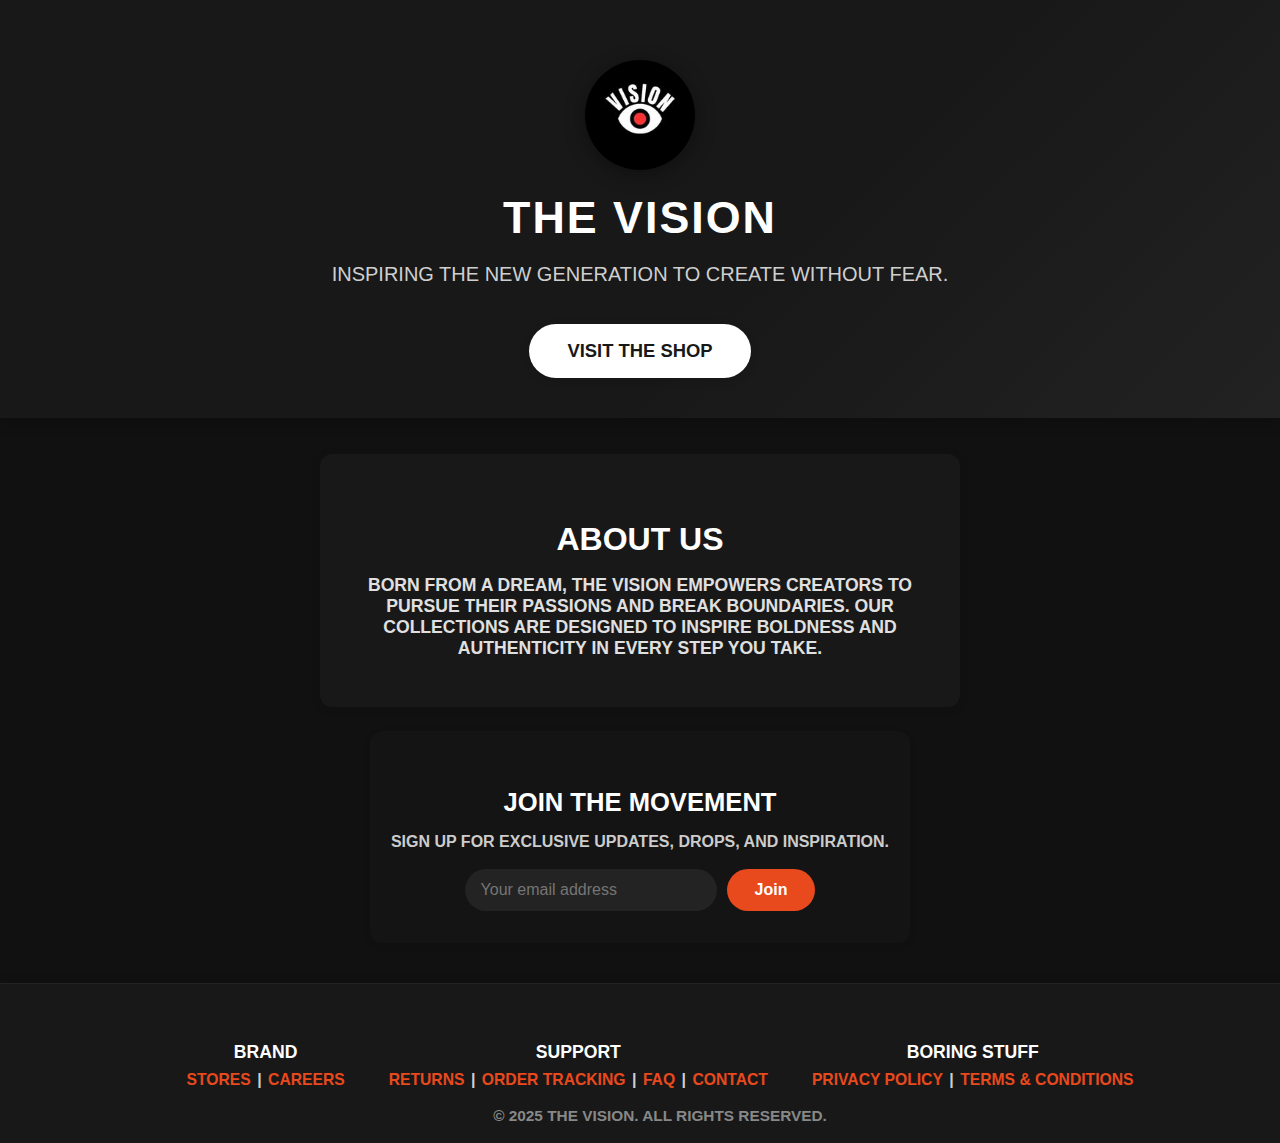
<file: index.html>
<!DOCTYPE html>
<html lang="en">
<head>
    <meta charset="UTF-8">
    <meta name="viewport" content="width=device-width, initial-scale=1.0">
    <title>THE VISION</title>

    <link rel="stylesheet" href="css/styles.css">
</head>
<body>
    <header class="hero">
        <img src="img/logo.jpg" alt="THE VISION Logo" class="hero-logo">
        <h1 class="hero-title">THE VISION</h1>
        <p class="hero-tag">Inspiring the new generation to create without fear.</p>
        <a href="shopping.html" class="cta-btn">Visit the Shop</a>
    </header>
    <main>
        <section class="about-section">
            <h2>About Us</h2>
            <p>Born from a dream, THE VISION empowers creators to pursue their passions and break boundaries. Our collections are designed to inspire boldness and authenticity in every step you take.</p>
        </section>
        <section class="newsletter-section">
            <h2>Join the Movement</h2>
            <p>Sign up for exclusive updates, drops, and inspiration.</p>
            <form class="newsletter-form">
                <input type="email" placeholder="Your email address" required>
                <button type="submit">Join</button>
            </form>
        </section>
    </main>
    <footer class="footer">
        <div class="footer-links">
            <div>
                <h3>Brand</h3>
                <a href="#">Stores</a> |
                <a href="#">Careers</a>
            </div>
            <div>
                <h3>Support</h3>
                <a href="#">Returns</a> |
                <a href="#">Order Tracking</a> |
                <a href="#">FAQ</a> |
                <a href="#">Contact</a>
            </div>
            <div>
                <h3>Boring Stuff</h3>
                <a href="#">Privacy Policy</a> |
                <a href="#">Terms & Conditions</a>
            </div>
        </div>
        <div class="footer-copy">&copy; 2025 THE VISION. All rights reserved.</div>
    </footer>
    <script src="js/api.js"></script>
    <script src="js/main.js"></script>
</body>
</html>
</file>
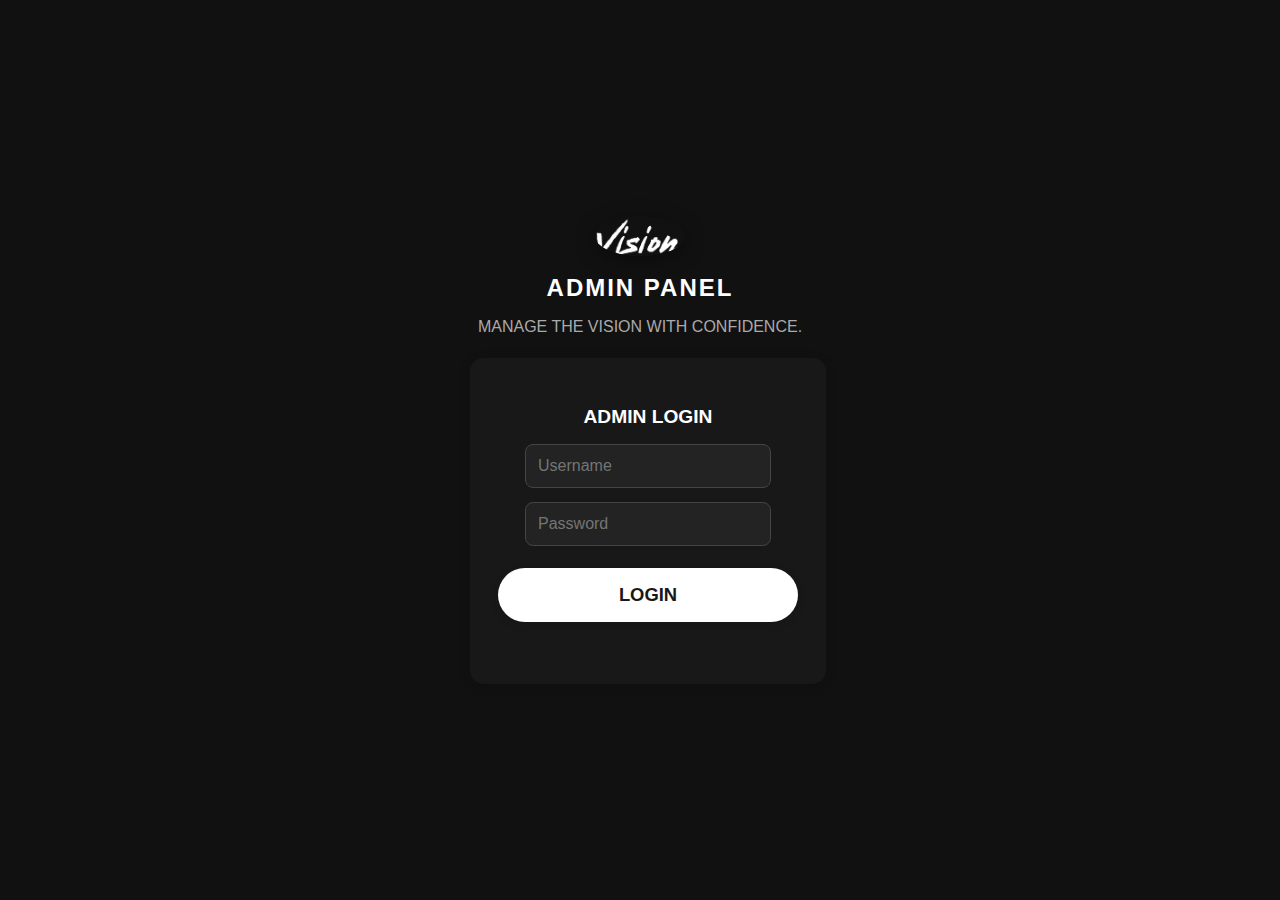
<file: admin.html>
<!DOCTYPE html>
<html lang="en">
<head>
    <meta charset="UTF-8">
    <meta name="viewport" content="width=device-width, initial-scale=1.0">
    <title>Admin - THE VISION</title>
    <link rel="stylesheet" href="css/styles.css">
    <style>
        body { background: #181818; color: #fff; }
        #admin-content { position: relative; min-height: 100vh; padding-bottom: 180px; }
        .admin-tabs { display: flex; gap: 18px; justify-content: center; margin: 32px 0 24px 0; }
        .admin-tab-btn {
            font-family: 'HORIZON', Arial, sans-serif;
            font-size: 1.08em;
            font-weight: 700;
            background: #232323;
            color: #fff;
            border: 2px solid #444;
            border-radius: 999px;
            padding: 12px 32px;
            cursor: pointer;
            transition: background 0.18s, color 0.18s, border-color 0.18s;
        }
        .admin-tab-btn.active {
            background: #e8491d;
            color: #fff;
            border-color: #e8491d;
        }
        .admin-section { display: none; }
        .admin-section.active { display: block; }
        .admin-card {
            background: #232323;
            border-radius: 14px;
            box-shadow: 0 2px 12px #0002;
            padding: 18px 24px;
            margin-bottom: 18px;
            transition: box-shadow 0.18s, transform 0.18s;
        }
        .admin-card:hover { box-shadow: 0 8px 32px #0005; transform: scale(1.02);}
        .admin-product-img {
            width: 60px; height: 60px; object-fit: contain; border-radius: 8px; background: #fff; margin-right: 18px;
        }
        .admin-product-row { display: flex; align-items: center; gap: 18px; }
        .admin-actions { display: flex; gap: 10px; margin-top: 8px; }
        .admin-search-bar {
            width: 100%; max-width: 340px; margin: 0 auto 18px auto; padding: 10px; border-radius: 8px; border: 1px solid #444; background: #232323; color: #fff;
        }
        #product-form-modal, #confirm-modal {
            display: none; position: fixed; top:0; left:0; width:100vw; height:100vh;
            background:rgba(0,0,0,0.7); z-index:9999; align-items:center; justify-content:center;
            /* Make modal scrollable if content is too tall */
            overflow-y: auto;
        }
        #product-form-modal.active, #confirm-modal.active { display: flex; }
        #product-form-container, #confirm-modal-content {
            background: #222;
            padding: 32px 24px;
            border-radius: 14px;
            min-width:320px;
            max-width:98vw;
            box-shadow: 0 4px 24px #0005;
            /* Make modal content scrollable if needed */
            max-height: 90vh;
            overflow-y: auto;
            /* Center modal content vertically */
            margin: auto 0;
        }
        /* Prevent body scroll when modal is open */
        body.modal-open {
            overflow: hidden !important;
        }
        .loading-indicator { text-align:center; color:#e8491d; font-size:1.2em; margin:32px 0; }
        @media (max-width: 700px) {
            .admin-card { padding: 12px 8vw; }
            .admin-product-img { width: 40px; height: 40px; }
        }
        footer { position: fixed; bottom: 0; left: 0; right: 0; padding: 10px 0; background: #000; text-align: center; z-index: 100; height: 60px; }
        @media (max-width: 768px) { #admin-content { padding-bottom: 220px; } footer { height: 80px; } }
    </style>
</head>
<body>
    <div id="login-area" class="admin-login-area" style="min-height:100vh;display:flex;align-items:center;justify-content:center;background:#111;">
        <div style="width:100%;max-width:340px;margin:auto;">
            <img src="img/logo.png" alt="THE VISION Logo" class="hero-logo" style="width:90px;display:block;margin:0 auto 18px auto;">
            <h1 class="hero-title" style="text-align:center;margin-bottom:8px;font-size:1.5rem;">Admin Panel</h1>
            <p class="hero-tag" style="text-align:center;margin-bottom:22px;color:#aaa;font-size:1em;">Manage THE VISION with confidence.</p>
            <form class="admin-login-form" style="background:#181818;padding:32px 28px 28px 28px;border-radius:14px;box-shadow:0 2px 12px rgba(0,0,0,0.13);display:flex;flex-direction:column;align-items:center;">
                <h2 style="margin-bottom:16px;font-size:1.2rem;color:#fff;">Admin Login</h2>
                <input type="text" id="admin-username" placeholder="Username" style="margin-bottom:14px;width:220px;padding:12px;border-radius:8px;border:1px solid #444;background:#232323;color:#fff;font-size:1rem;outline:none;">
                <input type="password" id="admin-password" placeholder="Password" style="margin-bottom:14px;width:220px;padding:12px;border-radius:8px;border:1px solid #444;background:#232323;color:#fff;font-size:1rem;outline:none;">
                <button type="button" class="cta-btn" onclick="adminLogin()" style="width:100%;margin-top:8px;">Login</button>
                <div id="login-error" class="admin-login-error" style="color:#fe3130;margin-top:12px;min-height:22px;font-size:1rem;text-align:center;"></div>
            </form>
        </div>
    </div>
    <div id="admin-content" style="display:none;">
        <header class="admin-hero" style="background:#181818;padding:32px 0 0 0;display:flex;flex-direction:column;align-items:center;border-bottom:1px solid #222;position:relative;">
            <img src="img/logo.png" alt="THE VISION Logo" class="hero-logo">
            <h1 class="hero-title">Admin Panel</h1>
            <p class="hero-tag">Manage THE VISION with confidence.</p>
        </header>
        <div class="admin-tabs">
            <button class="admin-tab-btn active" onclick="showTab('orders')">Orders</button>
            <button class="admin-tab-btn" onclick="showTab('products')">Products</button>
            <button class="admin-tab-btn" onclick="showTab('inventory')">Inventory</button>
            <button class="admin-tab-btn" onclick="showTab('credentials')">Credentials</button>
        </div>
        <main>
            <section id="orders-section" class="admin-section active">
                <input type="text" id="order-search" class="admin-search-bar" placeholder="Search orders by name, email, phone..." oninput="filterOrders()">
                <div id="orders-list"></div>
                <!-- Add stock display below orders -->
                <div id="stocks-display" style="margin-top:32px;"></div>
            </section>
            <section id="products-section" class="admin-section">
                <input type="text" id="product-search" class="admin-search-bar" placeholder="Search products..." oninput="filterProducts()">
                <button class="cta-btn" onclick="showProductFormModal()">Add New Product</button>
                <div id="products-list" style="margin-top: 20px;"></div>
            </section>
            <section id="inventory-section" class="admin-section">
                <h3>Stock Management</h3>
                <div id="inventory-content" style="max-width:800px;margin:0 auto;">
                    <!-- T-shirt Inventory -->
                    <div class="inventory-category" style="margin-bottom:32px;">
                        <h4>T-Shirts</h4>
                        <div id="tshirt-inventory"></div>
                    </div>
                    <!-- Jort Inventory -->
                    <div class="inventory-category" style="margin-bottom:32px;">
                        <h4>Jorts</h4>
                        <div id="jort-inventory"></div>
                    </div>
                    <!-- Other Products -->
                    <div class="inventory-category">
                        <h4>Other Products</h4>
                        <div id="other-inventory"></div>
                    </div>
                    <button class="cta-btn" onclick="saveInventory()" style="margin-top:24px;">Save All Changes</button>
                </div>
            </section>
            <section id="credentials-section" class="admin-section">
                <div class="credentials-container">
                    <button class="cta-btn" onclick="showChangeCredentials()">Change Username/Password</button>
                    <div id="change-credentials-area" style="display:none; background:#222; padding:20px; border-radius:12px; width:250px; margin:10px auto 0 auto;">
                        <h3>Change Credentials</h3>
                        <input type="text" id="new-username" placeholder="New Username" style="margin-bottom:12px;width:100%;padding:8px;border-radius:6px;border:1px solid #444;">
                        <input type="password" id="new-password" placeholder="New Password" style="margin-bottom:12px;width:100%;padding:8px;border-radius:6px;border:1px solid #444;">
                        <button class="cta-btn" onclick="changeCredentials()">Save</button>
                        <button class="cta-btn" style="background:#444;margin-left:8px;" onclick="hideChangeCredentials()">Cancel</button>
                        <div id="change-error" style="color:#fe3130;margin-top:8px;"></div>
                    </div>
                </div>
            </section>
        </main>
        <footer>
            <div style="display: flex; justify-content: center; align-items: center; height: 100%;">
                <p style="margin: 0;">&copy; 2025 the vision</p>
            </div>
        </footer>
    </div>
    <!-- Product Form Modal -->
    <div id="product-form-modal">
        <div id="product-form-container">
            <h3 id="product-form-title">Add Product</h3>
            <input type="hidden" id="product-id">
            <div style="margin-bottom:15px;">
                <label>Product Name</label>
                <input type="text" id="product-name" style="width:100%; padding:8px; border-radius:6px;">
            </div>
            <div style="margin-bottom:15px;">
                <label>Price (TND)</label>
                <input type="number" id="product-price" style="width:100%; padding:8px; border-radius:6px;">
            </div>
            <div style="margin-bottom:15px;">
                <label>Type</label>
                <input type="text" id="product-type" style="width:100%; padding:8px; border-radius:6px;" placeholder="Type (e.g. tshirt, jort, etc)">
            </div>
            <h4>Styles</h4>
            <div id="product-styles" style="margin-bottom:20px;"></div>
            <button type="button" class="cta-btn" onclick="addStyleField()">Add Style</button>
            <h4>Images</h4>
            <div id="product-images" style="margin-bottom:20px;"></div>
            <button type="button" class="cta-btn" onclick="addImageField()">Add Image</button>
            <h4>Stock Per Size</h4>
            <div id="stock-configuration"></div>
            <div style="margin-top:20px; display:flex; gap:10px;">
                <button class="cta-btn" onclick="saveProduct()">Save Product</button>
                <button class="cta-btn" style="background:#444;" onclick="closeProductFormModal()">Cancel</button>
            </div>
        </div>
    </div>
    <!-- Confirm Modal -->
    <div id="confirm-modal">
        <div id="confirm-modal-content">
            <p id="confirm-message" style="margin-bottom:18px;">Are you sure?</p>
            <button class="cta-btn" id="confirm-yes">Yes</button>
            <button class="cta-btn" id="confirm-no" style="background:#444;">No</button>
        </div>
    </div>
    <script src="js/api.js"></script>
    <script>
    // --- Store real stocks globally ---
    let realStocks = {};

    // --- Tab Navigation ---
    function showTab(tab) {
        document.querySelectorAll('.admin-tab-btn').forEach(btn => btn.classList.remove('active'));
        document.querySelectorAll('.admin-section').forEach(sec => sec.classList.remove('active'));
        document.querySelector('.admin-tab-btn[onclick="showTab(\''+tab+'\')"]').classList.add('active');
        document.getElementById(tab+'-section').classList.add('active');
        if (tab === 'inventory') {
            renderInventory();
        }
    }

    // --- Product Management ---
    let allProducts = [];
    let filteredProducts = [];
    async function renderProducts() {
        document.getElementById('products-list').innerHTML = '<div class="loading-indicator">Loading products...</div>';
        allProducts = await fetchProducts();
        // Fetch real stocks for use in editProduct
        realStocks = await getInventory();
        filteredProducts = allProducts;
        updateProductList();
    }
    function updateProductList() {
        const container = document.getElementById('products-list');
        if (!filteredProducts || filteredProducts.length === 0) {
            container.innerHTML = '<p>No products found</p>';
            return;
        }
        let html = '';
        filteredProducts.forEach(product => {
            let img = (product.images && product.images[0] && product.images[0].url) ? product.images[0].url : 'img/logo.png';
            if (!/^https?:\/\//.test(img) && !img.startsWith('img/')) img = 'img/' + img.replace(/^\.?\/*/, '');
            html += `
            <div class="admin-card admin-product-row">
                <img src="${img}" alt="${product.name}" class="admin-product-img">
                <div style="flex:1;">
                    <div style="font-family:'HOTHOM',Arial,sans-serif;font-size:1.13em;font-weight:700;color:#fff;margin-bottom:6px;">${product.name}</div>
                    <div style="color:#e8491d;font-weight:700;font-size:1.08em;margin-bottom:4px;">${product.price} TND</div>
                    <div style="font-size:0.98em;color:#aaa;">Type: <span style="color:#fff;">${product.type}</span></div>
                </div>
                <div class="admin-actions">
                    <button class="cta-btn" onclick="editProduct('${product.id}')">Edit</button>
                    <button class="cta-btn" style="background:#fe3130;" onclick="confirmDeleteProduct('${product.id}')">Delete</button>
                </div>
            </div>`;
        });
        container.innerHTML = html;
    }
    function filterProducts() {
        const q = document.getElementById('product-search').value.trim().toLowerCase();
        filteredProducts = allProducts.filter(p =>
            p.name.toLowerCase().includes(q) ||
            (p.type && p.type.toLowerCase().includes(q))
        );
        updateProductList();
    }
    function showProductFormModal(isEdit = false) {
        document.getElementById('product-form-modal').classList.add('active');
        document.body.classList.add('modal-open');
        document.getElementById('product-form-title').textContent = isEdit ? 'Edit Product' : 'Add Product';
        if (!isEdit) {
            document.getElementById('product-id').value = '';
            document.getElementById('product-name').value = '';
            document.getElementById('product-price').value = '';
            document.getElementById('product-type').value = '';
            document.getElementById('product-styles').innerHTML = '';
            document.getElementById('product-images').innerHTML = '';
            addStyleField();
            addImageField();
            document.getElementById('stock-configuration').innerHTML = generateStockForm({});
        }
    }
    function closeProductFormModal() {
        document.getElementById('product-form-modal').classList.remove('active');
        document.body.classList.remove('modal-open');
        document.getElementById('product-id').value = '';
        document.getElementById('product-images').innerHTML = '';
        document.getElementById('product-styles').innerHTML = '';
        document.getElementById('stock-configuration').innerHTML = '';
    }
    async function editProduct(id) {
        const product = allProducts.find(p => p.id === id);
        if (!product) { alert('Product not found.'); return; }
        showProductFormModal(true);
        document.getElementById('product-id').value = product.id;
        document.getElementById('product-name').value = product.name;
        document.getElementById('product-price').value = product.price;
        document.getElementById('product-type').value = product.type;
        const stylesContainer = document.getElementById('product-styles');
        stylesContainer.innerHTML = '';
        if ((product.type === 'tshirt') || (Array.isArray(product.styles) && product.styles.length > 0)) {
            (product.styles || [
                { value: 'grey-black', label: 'Grey on Black' },
                { value: 'white-black', label: 'White on Black' },
                { value: 'white-red', label: 'White on Red' }
            ]).forEach(style => addStyleField(style.value, style.label));
        } else {
            addStyleField();
        }
        const imagesContainer = document.getElementById('product-images');
        imagesContainer.innerHTML = '';
        (product.images || []).forEach(img => addImageField(img.name, img.url, img.style || ''));
        if ((product.images || []).length === 0) addImageField();
        // Use real stocks for this product
        let stockData = { ...product };
        if (product.type === 'tshirt' && realStocks?.categories?.tshirt?.styles) {
            stockData.stock = realStocks.categories.tshirt.styles;
        } else if (product.type === 'jort' && realStocks?.categories?.jort) {
            stockData.stock = realStocks.categories.jort;
        } else if (realStocks?.products?.[product.id]) {
            stockData.stock = realStocks.products[product.id];
        } else {
            stockData.stock = {};
        }
        document.getElementById('stock-configuration').innerHTML = generateStockForm(stockData);
    }
    function addStyleField(value = '', label = '') {
        const container = document.getElementById('product-styles');
        const index = container.children.length;
        const html = `
        <div class="style-field" style="margin-bottom:10px; display:flex; align-items:center; gap:10px;">
            <input type="text" placeholder="Style Value" value="${value}" style="flex:1; padding:8px; border-radius:6px;" id="style-value-${index}">
            <input type="text" placeholder="Style Label" value="${label}" style="flex:2; padding:8px; border-radius:6px;" id="style-label-${index}">
            <button class="cta-btn" style="background:#fe3130; padding:5px 10px;" onclick="this.parentElement.remove()">Remove</button>
        </div>`;
        container.insertAdjacentHTML('beforeend', html);
    }
    function addImageField(name = '', url = '', style = '') {
        const container = document.getElementById('product-images');
        const index = container.children.length;
        const html = `
        <div class="image-field" style="margin-bottom:10px; display:flex; align-items:center; gap:10px;">
            <input type="text" placeholder="Image Name" value="${name}" style="flex:1; padding:8px; border-radius:6px;" id="image-name-${index}">
            <input type="text" placeholder="Image URL" value="${url}" style="flex:2; padding:8px; border-radius:6px;" id="image-url-${index}">
            <input type="text" placeholder="Style Value (optional)" value="${style}" style="flex:1; padding:8px; border-radius:6px;" id="image-style-${index}">
            <button class="cta-btn" style="background:#fe3130; padding:5px 10px;" onclick="this.parentElement.remove()">Remove</button>
        </div>`;
        container.insertAdjacentHTML('beforeend', html);
    }
    // --- Generate Stock Form: show real stocks as "Current: X" next to input ---
    function generateStockForm(product) {
        let html = '';
        // Use inventory for current values
        let currentStocks = {};
        if (product.type === 'tshirt' && realStocks?.categories?.tshirt?.styles) {
            currentStocks = realStocks.categories.tshirt.styles;
        } else if (product.type === 'jort' && realStocks?.categories?.jort) {
            currentStocks = realStocks.categories.jort;
        } else if (realStocks?.products?.[product.id]) {
            currentStocks = realStocks.products[product.id];
        }
        if (product.type === 'tshirt' || (Array.isArray(product.styles) && product.styles.length > 0)) {
            const stylesArr = product.styles && product.styles.length > 0
                ? product.styles
                : [
                    { value: 'grey-black', label: 'Grey on Black' },
                    { value: 'white-black', label: 'White on Black' },
                    { value: 'white-red', label: 'White on Red' }
                ];
            stylesArr.forEach(styleObj => {
                const style = styleObj.value;
                html += `<div style="margin-bottom:8px;"><b>${styleObj.label}:</b> `;
                ['S', 'M', 'L', 'XL'].forEach(size => {
                    let qty = (product.stock && product.stock[style] && product.stock[style][size]) ? product.stock[style][size] : 0;
                    let realQty = (currentStocks && currentStocks[style] && currentStocks[style][size] !== undefined) ? currentStocks[style][size] : qty;
                    html += `${size}: <input type="number" min="0" value="${qty}" style="width:60px; padding:5px;" id="stock-size-${style}-${size}"> <span style="color:#aaa;font-size:0.95em;">Current: <b style="color:#e8491d;">${realQty}</b></span> `;
                });
                html += '</div>';
            });
        } else {
            ['S', 'M', 'L', 'XL'].forEach(size => {
                let qty = product.stock?.[size] || 0;
                let realQty = (currentStocks && currentStocks[size] !== undefined) ? currentStocks[size] : qty;
                html += `
                <div style="display:inline-block; margin-right:15px;">
                    ${size}: <input type="number" min="0" value="${qty}" style="width:60px; padding:5px;" id="stock-size-${size}"> <span style="color:#aaa;font-size:0.95em;">Current: <b style="color:#e8491d;">${realQty}</b></span>
                </div>`;
            });
        }
        return html;
    }
    async function saveProduct() {
        const id = document.getElementById('product-id').value;
        const name = document.getElementById('product-name').value.trim();
        const price = parseFloat(document.getElementById('product-price').value);
        const type = document.getElementById('product-type').value.trim();
        // Collect styles
        const styles = [];
        document.querySelectorAll('#product-styles .style-field').forEach(field => {
            const value = field.querySelector('input[placeholder="Style Value"]').value;
            const label = field.querySelector('input[placeholder="Style Label"]').value;
            if (value && label) styles.push({ value, label });
        });

        // Collect images, with style assignment
        const images = [];
        document.querySelectorAll('#product-images .image-field').forEach(field => {
            const name = field.querySelector('input[placeholder="Image Name"]').value;
            const url = field.querySelector('input[placeholder="Image URL"]').value;
            const style = field.querySelector('input[placeholder="Style Value (optional)"]').value;
            if (name && url) images.push(style ? { name, url, style } : { name, url });
        });

        // --- T-shirt stock structure ---
        let stock = {};
        if (type === 'tshirt') {
            // Always initialize all styles and sizes
            styles.forEach(styleObj => {
                const style = styleObj.value;
                stock[style] = {};
                ['S', 'M', 'L', 'XL'].forEach(size => {
                    const inputId = `stock-size-${style}-${size}`;
                    let qty = 0;
                    const input = document.getElementById(inputId);
                    if (input) {
                        qty = parseInt(input.value) || 0;
                    }
                    stock[style][size] = qty;
                });
            });
        } else {
            // Flat stock for other products
            ['S', 'M', 'L', 'XL'].forEach(size => {
                const inputId = `stock-size-${size}`;
                let qty = 0;
                const input = document.getElementById(inputId);
                if (input) {
                    qty = parseInt(input.value) || 0;
                }
                stock[size] = qty;
            });
        }

        const product = { name, price, type, images, stock };
        if (styles.length > 0) product.styles = styles;
        if (id) product.id = id;
        const result = await saveProductAPI(product);
        // --- Ensure product.id is set for further edits ---
        if (!product.id && result.id) product.id = result.id;
        if (!result.success) {
            alert(result.error || 'Failed to save product.');
            return;
        }
        document.getElementById('product-form-modal').classList.remove('active');
        // --- Refresh products and stocks after save ---
        await renderProducts();
        await renderStocks();
    }
    function confirmDeleteProduct(id) {
        const modal = document.getElementById('confirm-modal');
        modal.classList.add('active');
        document.body.classList.add('modal-open');
        document.getElementById('confirm-message').textContent = 'Are you sure you want to delete this product?';
        document.getElementById('confirm-yes').onclick = async function() {
            modal.classList.remove('active');
            document.body.classList.remove('modal-open');
            await deleteProductAPI(id);
            renderProducts();
        };
        document.getElementById('confirm-no').onclick = function() {
            modal.classList.remove('active');
            document.body.classList.remove('modal-open');
        };
    }

    // --- Stocks Display ---
    async function renderStocks() {
        let inventory = {};
        try {
            inventory = await getInventory();
        } catch (e) {}
        let html = `<h3 style="margin-bottom:12px;">Current Stocks</h3>`;
        if (!inventory || Object.keys(inventory).length === 0) {
            html += `<div style="color:#fe3130;">No stock data.</div>`;
        } else {
            // T-shirt stocks
            if (inventory.categories?.tshirt?.styles) {
                html += `<div style="margin-bottom:10px;"><b>T-shirts:</b></div>`;
                Object.entries(inventory.categories.tshirt.styles).forEach(([style, sizes]) => {
                    html += `<div style="margin-bottom:4px;">${style}: `;
                    Object.entries(sizes).forEach(([size, qty]) => {
                        html += `<span style="margin-right:10px;">${size}: <span style="color:${qty === 0 ? '#fe3130' : '#fff'}">${qty}</span></span>`;
                    });
                    html += `</div>`;
                });
            }
            // Jort stocks
            if (inventory.categories?.jort) {
                html += `<div style="margin-top:10px;margin-bottom:4px;"><b>Jorts:</b> `;
                Object.entries(inventory.categories.jort).forEach(([size, qty]) => {
                    html += `<span style="margin-right:10px;">${size}: <span style="color:${qty === 0 ? '#fe3130' : '#fff'}">${qty}</span></span>`;
                });
                html += `</div>`;
            }
            // Other products
            if (inventory.products) {
                Object.entries(inventory.products).forEach(([key, value]) => {
                    html += `<div style="margin-top:10px;"><b>${key}:</b> `;
                    Object.entries(value).forEach(([size, qty]) => {
                        html += `<span style="margin-right:10px;">${size}: <span style="color:${qty === 0 ? '#fe3130' : '#fff'}">${qty}</span></span>`;
                    });
                    html += `</div>`;
                });
            }
        }
        document.getElementById('stocks-display').innerHTML = html;
    }

    // --- Orders Management ---
    let allOrders = [];
    let filteredOrders = [];
    async function renderOrders() {
        document.getElementById('orders-list').innerHTML = '<div class="loading-indicator">Loading orders...</div>';
        allOrders = await fetchOrders();
        filteredOrders = allOrders;
        updateOrderList();
        await renderStocks(); // <-- update stocks after orders render
    }
    function updateOrderList() {
        const container = document.getElementById('orders-list');
        if (!filteredOrders || filteredOrders.length === 0) {
            container.innerHTML = '<p>No orders yet.</p>';
            return;
        }
        let html = '';
        filteredOrders.forEach((order, idx) => {
            const totalCost = Array.isArray(order.cart)
                ? order.cart.reduce((sum, item) => sum + (Number(item.price) || 0), 0)
                : 0;
            html += `<div class="admin-card">
                <strong>Order #${idx+1}</strong> <span style="color:#888;font-size:0.9em;">(${new Date(order.date).toLocaleString()})</span><br>
                <span style="font-weight:500;">${order.name}</span> - ${order.number} - ${order.email}<br>
                <span style="font-size:0.97em;">${order.address}</span><br>
                <strong>Items:</strong>
                <ul style="margin:6px 0 0 0;padding-left:18px;">
                    ${order.cart.map(item => `<li>${item.name} (${item.price} TND)</li>`).join('')}
                </ul>
                <div style="font-weight:700;color:#e8491d;margin-top:8px;">Total: ${totalCost} TND</div>
                <div class="admin-actions">
                    <button class="cta-btn" style="background:#fe3130;" onclick="confirmDeleteOrder(${idx})">Delete</button>
                </div>
            </div>`;
        });
        container.innerHTML = html;
    }
    function filterOrders() {
        const q = document.getElementById('order-search').value.trim().toLowerCase();
        filteredOrders = allOrders.filter(o =>
            o.name.toLowerCase().includes(q) ||
            o.email.toLowerCase().includes(q) ||
            o.number.toLowerCase().includes(q)
        );
        updateOrderList();
    }
    function confirmDeleteOrder(idx) {
        const modal = document.getElementById('confirm-modal');
        modal.classList.add('active');
        document.body.classList.add('modal-open');
        document.getElementById('confirm-message').textContent = 'Are you sure you want to delete this order?';
        document.getElementById('confirm-yes').onclick = async function() {
            modal.classList.remove('active');
            document.body.classList.remove('modal-open');
            await deleteOrderAPI(idx);
            await renderOrders(); // <-- update stocks after order deletion
        };
        document.getElementById('confirm-no').onclick = function() {
            modal.classList.remove('active');
            document.body.classList.remove('modal-open');
        };
    }

    // --- Credentials ---
    function getAdminCredentials() {
        return JSON.parse(localStorage.getItem('adminCredentials') || '{"username":"admin","password":"vision2025"}');
    }
    function setAdminCredentials(username, password) {
        localStorage.setItem('adminCredentials', JSON.stringify({username, password}));
    }
    async function adminLogin() {
        const username = document.getElementById('admin-username').value.trim();
        const password = document.getElementById('admin-password').value.trim();
        const creds = getAdminCredentials();
        const errorDiv = document.getElementById('login-error');
        errorDiv.textContent = '';
        if (username === creds.username && password === creds.password) {
            document.getElementById('login-area').style.display = 'none';
            document.getElementById('admin-content').style.display = 'block';
            renderOrders();
            renderProducts();
        } else {
            errorDiv.textContent = 'Incorrect username or password.';
        }
    }
    function showChangeCredentials() {
        document.getElementById('change-credentials-area').style.display = 'block';
    }
    function hideChangeCredentials() {
        document.getElementById('change-credentials-area').style.display = 'none';
        document.getElementById('change-error').textContent = '';
    }
    function changeCredentials() {
        const newUsername = document.getElementById('new-username').value.trim();
        const newPassword = document.getElementById('new-password').value.trim();
        const errorDiv = document.getElementById('change-error');
        errorDiv.textContent = '';
        if (newUsername.length < 3 || newPassword.length < 4) {
            errorDiv.textContent = 'Username must be at least 3 characters and password at least 4.';
            return;
        }
        setAdminCredentials(newUsername, newPassword);
        errorDiv.style.color = "#2d89ef";
        errorDiv.textContent = "Credentials updated!";
        setTimeout(hideChangeCredentials, 1200);
    }

    // --- Inventory Management ---
    async function renderInventory() {
        const inventory = await getInventory();
        const products = await fetchProducts();

        // Render T-shirt inventory
        let tshirtHtml = '';
        const tshirtStyles = ['grey-black', 'white-black', 'white-red'];
        tshirtStyles.forEach(style => {
            tshirtHtml += `
            <div style="margin-bottom:18px;">
                <h5>${style}</h5>
                <div style="display:flex;gap:12px;flex-wrap:wrap;">
                    ${['S', 'M', 'L', 'XL'].map(size => `
                        <div style="flex:1;">
                            <label>${size}</label>
                            <input type="number" min="0" value="${inventory?.categories?.tshirt?.styles?.[style]?.[size] || 0}"
                                   id="tshirt-${style}-${size}" style="width:100%;padding:8px;">
                        </div>
                    `).join('')}
                </div>
            </div>`;
        });
        document.getElementById('tshirt-inventory').innerHTML = tshirtHtml;

        // Render Jort inventory
        let jortHtml = `<div style="display:flex;gap:12px;flex-wrap:wrap;">
            ${['S', 'M', 'L', 'XL'].map(size => `
                <div style="flex:1;">
                    <label>${size}</label>
                    <input type="number" min="0" value="${inventory?.categories?.jort?.[size] || 0}"
                           id="jort-${size}" style="width:100%;padding:8px;">
                </div>
            `).join('')}
        </div>`;
        document.getElementById('jort-inventory').innerHTML = jortHtml;

        // Render other products inventory
        let otherHtml = '';
        products.filter(p => p.type !== 'tshirt' && p.type !== 'jort').forEach(product => {
            otherHtml += `
            <div style="margin-bottom:24px;">
                <h5>${product.name}</h5>
                <div style="display:flex;gap:12px;flex-wrap:wrap;">
                    ${['S', 'M', 'L', 'XL'].map(size => `
                        <div style="flex:1;">
                            <label>${size}</label>
                            <input type="number" min="0" value="${inventory?.products?.[product.id]?.[size] || 0}"
                                   id="product-${product.id}-${size}" style="width:100%;padding:8px;">
                        </div>
                    `).join('')}
                </div>
            </div>`;
        });
        document.getElementById('other-inventory').innerHTML = otherHtml;
    }

    async function saveInventory() {
        const inventory = {
            categories: {
                tshirt: {
                    styles: {}
                },
                jort: {}
            },
            products: {}
        };

        // Collect T-shirt inventory
        ['grey-black', 'white-black', 'white-red'].forEach(style => {
            inventory.categories.tshirt.styles[style] = {};
            ['S', 'M', 'L', 'XL'].forEach(size => {
                inventory.categories.tshirt.styles[style][size] = 
                    parseInt(document.getElementById(`tshirt-${style}-${size}`).value) || 0;
            });
        });

        // Collect Jort inventory
        ['S', 'M', 'L', 'XL'].forEach(size => {
            inventory.categories.jort[size] = 
                parseInt(document.getElementById(`jort-${size}`).value) || 0;
        });

        // Collect other products inventory
        const products = await fetchProducts();
        products.filter(p => p.type !== 'tshirt' && p.type !== 'jort').forEach(product => {
            inventory.products[product.id] = {};
            ['S', 'M', 'L', 'XL'].forEach(size => {
                inventory.products[product.id][size] = 
                    parseInt(document.getElementById(`product-${product.id}-${size}`).value) || 0;
            });
        });

        await bulkUpdateInventory(inventory);
        alert('Inventory updated successfully!');
    }
    </script>
</body>
</html>
</file>
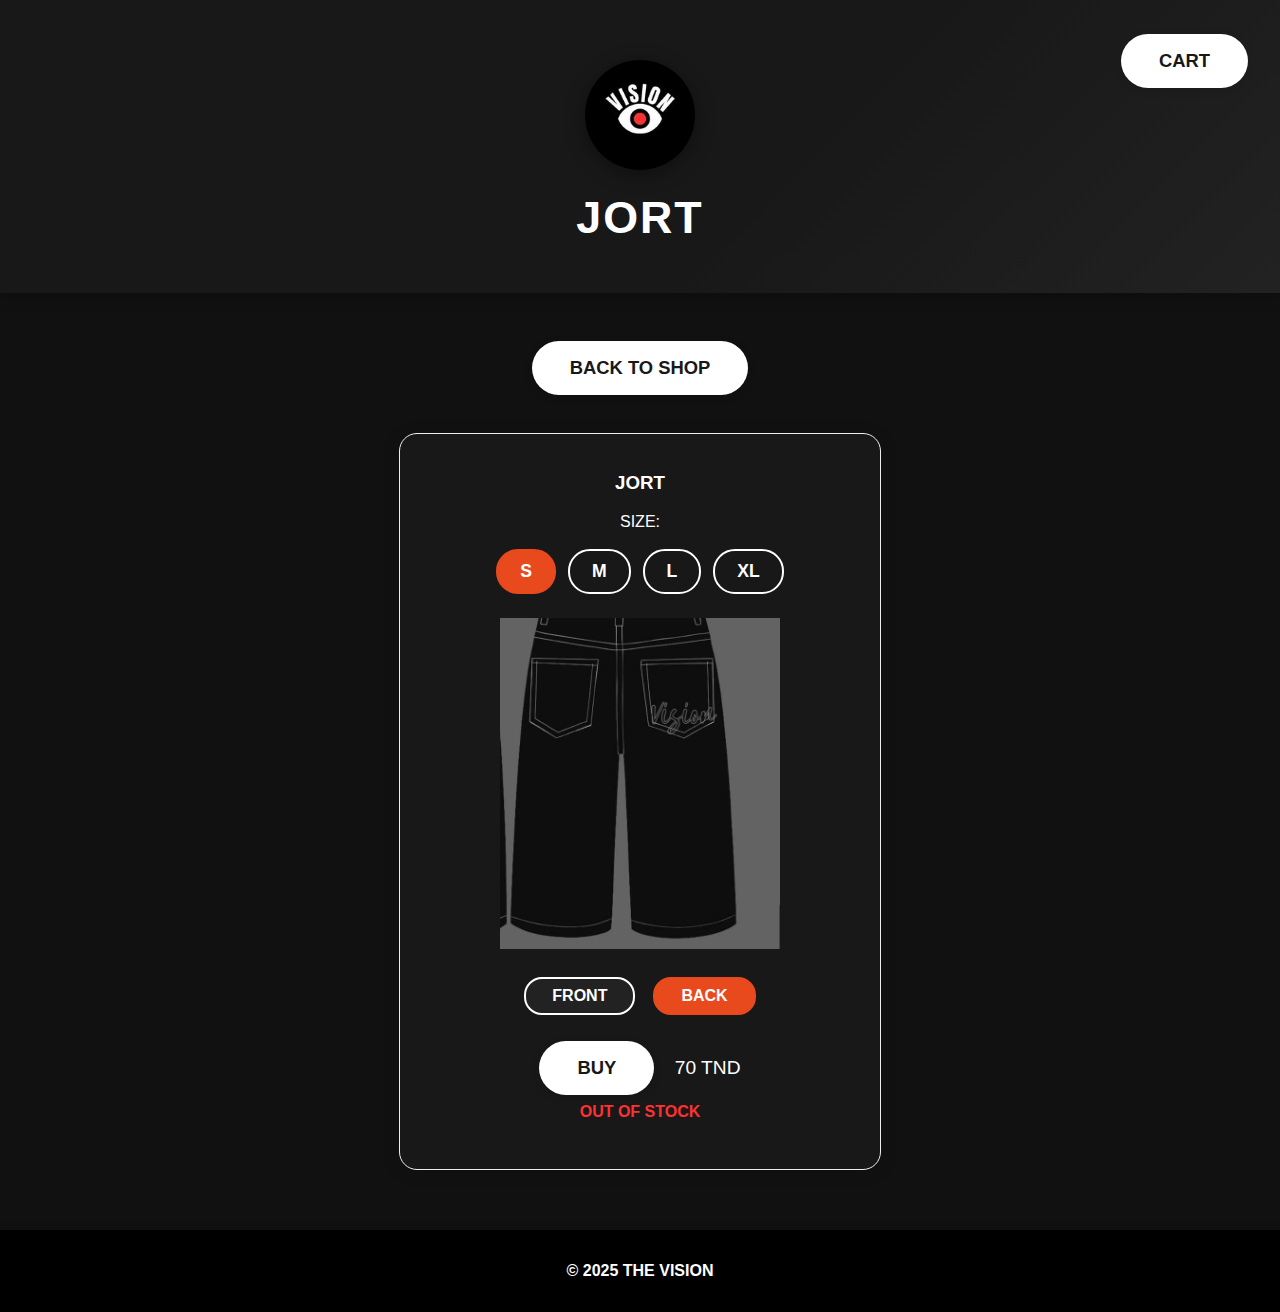
<file: jort.html>
<!DOCTYPE html>
<html lang="en">
<head>
    <meta charset="UTF-8">
    <meta name="viewport" content="width=device-width, initial-scale=1.0">
    <title>Jort - THE VISION</title>

    <link rel="stylesheet" href="css/styles.css">
</head>
<body>
    <header class="hero">
        <img src="img/logo.jpg" alt="THE VISION Logo" class="hero-logo">
        <h1 class="hero-title">Jort</h1>
        <div class="hero-cart-link">
            <a href="cart.html" class="cta-btn">Cart</a>
        </div>
    </header>
    <main style="margin-bottom:60px;">
        <section>
            <div style="text-align:center;margin:38px 0 38px 0;">
                <a href="shopping.html" class="cta-btn">Back to Shop</a>
            </div>
            <div class="product" id="jort-product-container" style="text-align:center;background:#181818;color:#fff;padding:38px 0 32px 0;border-radius:18px;max-width:480px;margin:auto;box-shadow:0 2px 18px #0002;">
                <h3 id="product-title">Jort</h3>
                <div style="margin-bottom:16px;">
                    <label style="font-weight:500;">Size:</label>
                    <div class="size-selector" id="size-selector">
                        <button type="button" class="size-option" data-size="S">S</button>
                        <button type="button" class="size-option" data-size="M">M</button>
                        <button type="button" class="size-option" data-size="L">L</button>
                        <button type="button" class="size-option" data-size="XL">XL</button>
                    </div>
                    <input type="hidden" id="size" name="size" value="S">
                    
                </div>
                <img id="productImg" src="img/jort back.jpg" alt="Back" style="width:280px;max-width:100%;margin-bottom:12px;">
                <div style="margin-top:12px;display:flex;justify-content:center;gap:18px;">
                    <button type="button" class="img-toggle-btn" id="showFront">Front</button>
                    <button type="button" class="img-toggle-btn selected" id="showBack">Back</button>
                </div>
                <div style="margin:16px 0;">
                   <button class="cta-btn" onclick="addToCart()">Buy</button>
                     <span class="price" id="product-price" style="font-size:1.2em;font-weight:500;margin-left:16px;">70 TND</span>
                     <span id="stock-warning" style="display:block;margin-top:8px;color:#fe3130;font-weight:600;"></span>
                    <script>
document.addEventListener('DOMContentLoaded', function() {
    // Size selector logic for jort
    const selector = document.getElementById('size-selector');
    const hiddenInput = document.getElementById('size');
    async function updateWarning() {
        let inventory = {};
        try {
            inventory = await getInventory();
        } catch (e) {
            console.error('Failed to fetch inventory:', e);
        }
        const size = hiddenInput.value;
        let stock = inventory?.categories?.jort?.[size] ?? 0;
        document.getElementById('stock-warning').textContent = stock === 0 ? 'Out of stock' : (stock <= 30 ? 'Last pieces!' : '');
    }
    selector.querySelectorAll('.size-option').forEach(btn => {
        btn.addEventListener('click', function() {
            selector.querySelectorAll('.size-option').forEach(b => b.classList.remove('selected'));
            this.classList.add('selected');
            hiddenInput.value = this.getAttribute('data-size');
            updateWarning();
        });
    });
    // Set default selected
    selector.querySelector('.size-option[data-size="S"]').classList.add('selected');
    updateWarning();
});
</script>
                </div>
            </div>
        </section>
    </main>
    <footer>
        <p>&copy; 2025 the vision</p>
    </footer>
<script src="js/main.js"></script>
    <script src="js/api.js"></script>
    <script>
document.addEventListener('DOMContentLoaded', async function() {
    let products = [];
    try {
        products = await fetchProducts();
    } catch (e) {}
    const jort = products.find(p => p.type === 'jort');
    if (jort) {
        document.getElementById('product-title').textContent = jort.name || 'Jort';
        document.getElementById('product-price').textContent = (jort.price ? jort.price + ' TND' : '70 TND');
        function fixImgPath(url, fallback) {
            if (!url) return fallback;
            if (/^https?:\/\//.test(url)) return url;
            if (url.startsWith('img/')) return url;
            return 'img/' + url.replace(/^\.?\/*/, '');
        }
        const frontImg = fixImgPath(jort.images?.find(img => img.name.toLowerCase().includes('front'))?.url, 'img/jort front.jpg');
        const backImg = fixImgPath(jort.images?.find(img => img.name.toLowerCase().includes('back'))?.url, 'img/jort back.jpg');
        (function(){
            const productImg = document.getElementById('productImg');
            const showFront = document.getElementById('showFront');
            const showBack = document.getElementById('showBack');
            showFront.addEventListener('click', function() {
                productImg.src = frontImg;
                productImg.alt = 'Front';
                productImg.onerror = function() { this.src = 'img/jort front.jpg'; };
                showFront.classList.add('selected');
                showBack.classList.remove('selected');
            });
            showBack.addEventListener('click', function() {
                productImg.src = backImg;
                productImg.alt = 'Back';
                productImg.onerror = function() { this.src = 'img/jort back.jpg'; };
                showFront.classList.remove('selected');
                showBack.classList.add('selected');
            });
            productImg.src = backImg;
            productImg.alt = 'Back';
            productImg.onerror = function() { this.src = 'img/jort back.jpg'; };
            showFront.classList.remove('selected');
            showBack.classList.add('selected');
        })();
        window.fetchStocks = async function() {
            if (jort.stock) {
                return { 
                    categories: { 
                        jort: jort.stock 
                    } 
                };
            }
            return await getInventory();
        };
    }
});
</script>
    <script src="js/main.js"></script>
</body>
</html>
</file>
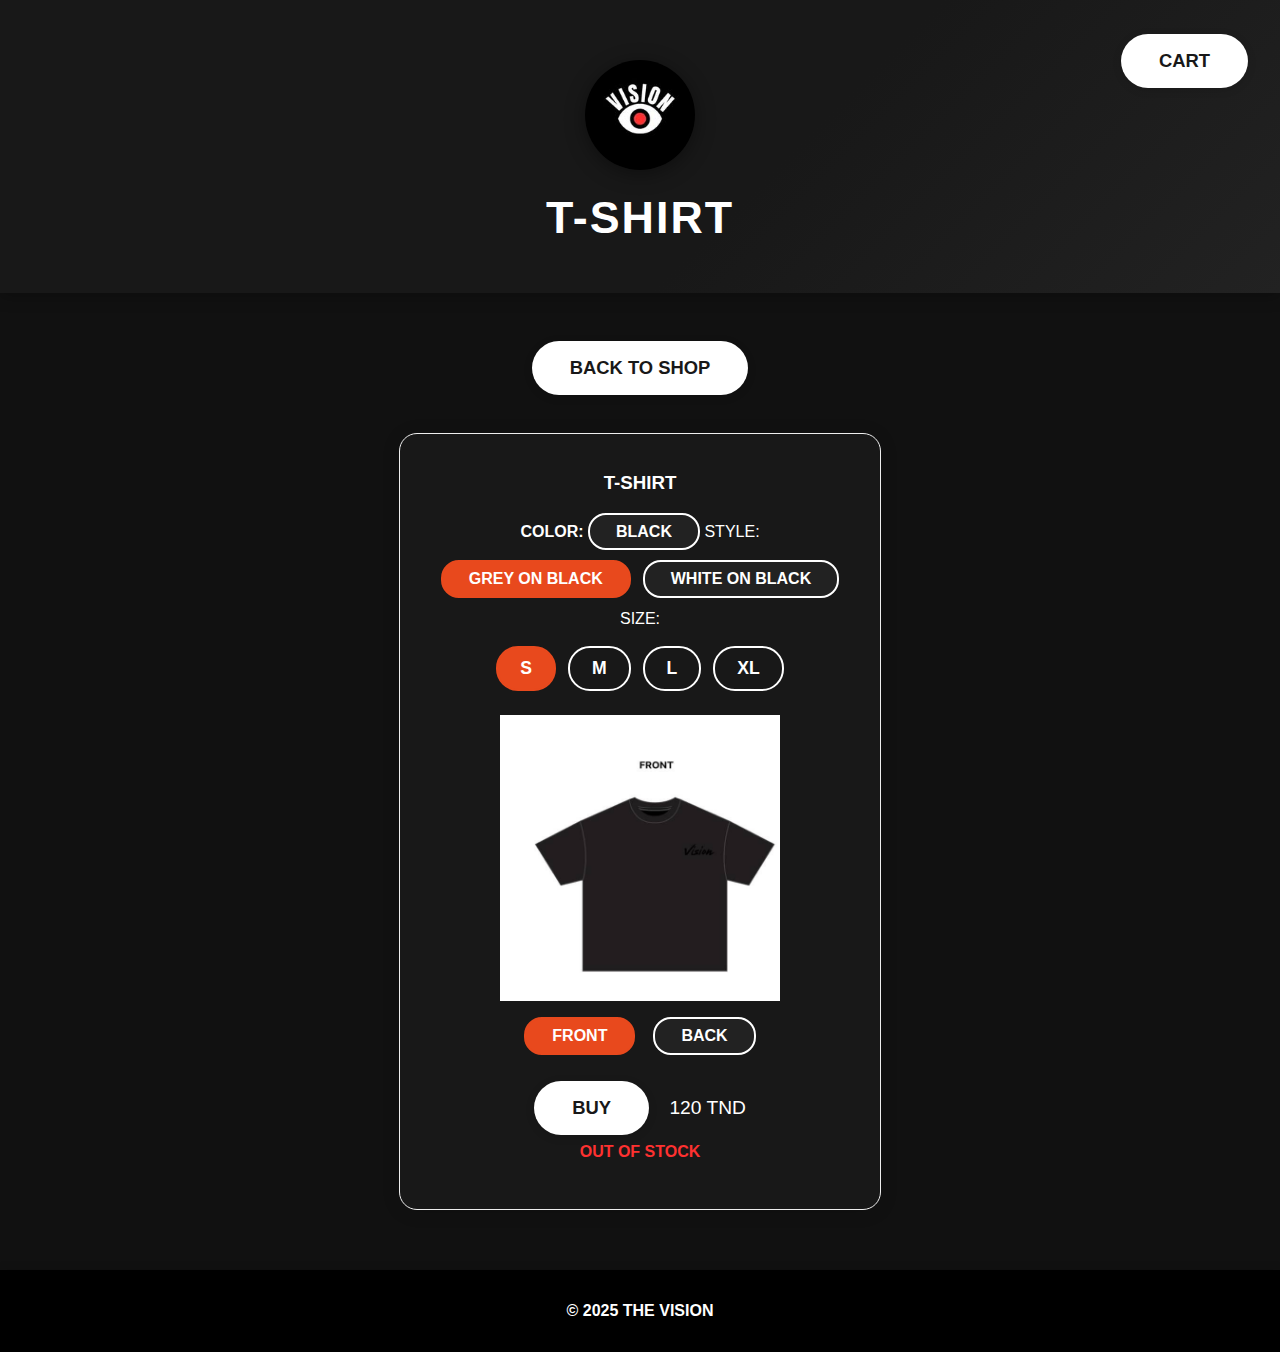
<file: tshirt.html>
<!DOCTYPE html>
<html lang="en">
<head>
    <meta charset="UTF-8">
    <meta name="viewport" content="width=device-width, initial-scale=1.0">
    <title>T-shirt - THE VISION</title>

    <link rel="stylesheet" href="css/styles.css">
</head>
<body>
    <header class="hero">
        <img src="img/logo.jpg" alt="THE VISION Logo" class="hero-logo">
        <h1 class="hero-title">T-shirt</h1>
        <div class="hero-cart-link">
            <a href="cart.html" class="cta-btn">Cart</a>
        </div>
    </header>
    <main style="margin-bottom:60px;">
        <section>
            <div style="text-align:center;margin:38px 0 38px 0;">
                <a href="shopping.html" class="cta-btn">Back to Shop</a>
            </div>
            <div class="product" id="tshirt-product-container" style="text-align:center;background:#181818;color:#fff;padding:38px 0 32px 0;border-radius:18px;max-width:480px;margin:auto;box-shadow:0 2px 18px #0002;">
                <h3 id="product-title">T-shirt</h3>
                <label for="color">Color:</label>
                <select id="color" class="color-select-custom" onchange="updateStyles()">
                    <option value="black">Black</option>
                    <option value="red">Red</option>
                </select>
                <label style="font-weight:500;">Style:</label>
<div class="style-selector" id="style-selector" style="margin-bottom:12px;"></div>
<input type="hidden" id="style" name="style" value="grey-black">
<script>
// Dynamic style selector logic for tshirt
(function(){
    const styleOptions = {
        black: [
            { value: 'grey-black', label: 'Grey on Black' },
            { value: 'white-black', label: 'White on Black' }
        ],
        red: [
            { value: 'white-red', label: 'White on Red' }
        ]
    };
    const selector = document.getElementById('style-selector');
    const hiddenInput = document.getElementById('style');
    const colorSelect = document.getElementById('color');
    function renderStyleButtons(color) {
        selector.innerHTML = '';
        const options = styleOptions[color] || styleOptions.black;
        options.forEach((opt, idx) => {
            const btn = document.createElement('button');
            btn.type = 'button';
            btn.className = 'style-option' + (idx === 0 ? ' selected' : '');
            btn.setAttribute('data-style', opt.value);
            btn.textContent = opt.label;
            btn.addEventListener('click', function() {
                selector.querySelectorAll('.style-option').forEach(b => b.classList.remove('selected'));
                this.classList.add('selected');
                hiddenInput.value = this.getAttribute('data-style');
hiddenInput.dispatchEvent(new Event('change'));
                if(typeof updateImages === 'function'){updateImages();}
                if(typeof updateWarning === 'function'){updateWarning();}
            });
            selector.appendChild(btn);
        });
        // Set value
        hiddenInput.value = options[0].value;
        if(typeof updateImages === 'function'){updateImages();}
        if(typeof updateWarning === 'function'){updateWarning();}
    }
    colorSelect.addEventListener('change', function() {
        renderStyleButtons(this.value);
    });
    // Initial render
    renderStyleButtons(colorSelect.value);
})();
</script>
                <div style="margin-bottom:12px;">
                    <label style="font-weight:500;">Size:</label>
                    <div class="size-selector" id="size-selector">
                        <button type="button" class="size-option" data-size="S">S</button>
                        <button type="button" class="size-option" data-size="M">M</button>
                        <button type="button" class="size-option" data-size="L">L</button>
                        <button type="button" class="size-option" data-size="XL">XL</button>
                    </div>
                    <input type="hidden" id="size" name="size" value="S">
                </div>
<script>
(function(){
    const selector = document.getElementById('size-selector');
    const hiddenInput = document.getElementById('size');
    selector.querySelectorAll('.size-option').forEach(btn => {
        btn.addEventListener('click', function() {
            selector.querySelectorAll('.size-option').forEach(b => b.classList.remove('selected'));
            this.classList.add('selected');
            hiddenInput.value = this.getAttribute('data-size');
            hiddenInput.dispatchEvent(new Event('change'));
            if(typeof updateWarning === 'function'){updateWarning();}
        });
    });
    // Set default selected
    selector.querySelector('.size-option[data-size="S"]').classList.add('selected');
})();
</script>
                <div id="images" style="margin-top:16px;">
                    <img id="productImg" src="img/front black.jpg" alt="Front" style="width:280px;">
                    <div style="margin-top:12px;display:flex;justify-content:center;gap:18px;">
                        <button type="button" class="img-toggle-btn selected" id="showFront">Front</button>
                        <button type="button" class="img-toggle-btn" id="showBack">Back</button>
                    </div>
                </div>
                <script>
(function(){
    const productImg = document.getElementById('productImg');
    const showFront = document.getElementById('showFront');
    const showBack = document.getElementById('showBack');
    let frontSrc = 'img/front black.jpg';
    let backSrc = 'img/back grey-black.jpg';
    let frontAlt = 'Front';
    let backAlt = 'Back';
    function updateImageSources() {
        // Update sources based on color/style selection
        const color = document.getElementById('color').value;
        const style = document.getElementById('style').value;
        if (color === 'red') {
            frontSrc = 'img/front red.jpg';
            backSrc = 'img/back red-white.jpg';
            frontAlt = 'Front Red';
            backAlt = 'Back White on Red';
        } else if (style === 'grey-black') {
            frontSrc = 'img/front black.jpg';
            backSrc = 'img/back grey-black.jpg';
            frontAlt = 'Front Black';
            backAlt = 'Back Grey on Black';
        } else if (style === 'white-black') {
            frontSrc = 'img/front black.jpg';
            backSrc = 'img/back black-white.jpg';
            frontAlt = 'Front Black';
            backAlt = 'Back White on Black';
        }
    }
    function showFrontImg() {
        updateImageSources();
        productImg.src = frontSrc;
        productImg.alt = frontAlt;
        showFront.classList.add('selected');
        showBack.classList.remove('selected');
    }
    function showBackImg() {
        updateImageSources();
        productImg.src = backSrc;
        productImg.alt = backAlt;
        showFront.classList.remove('selected');
        showBack.classList.add('selected');
    }
    showFront.addEventListener('click', showFrontImg);
    showBack.addEventListener('click', showBackImg);
    document.getElementById('color').addEventListener('change', function(){
        if (showFront.classList.contains('selected')) showFrontImg();
        else showBackImg();
    });
    document.getElementById('style').addEventListener('change', function(){
        if (showFront.classList.contains('selected')) showFrontImg();
        else showBackImg();
    });
    // Default to front
    showFrontImg();
})();
</script>
                <div style="margin:16px 0;">
                    <button class="cta-btn" onclick="addToCart()">Buy</button>
                    <span class="price" id="product-price" style="font-size:1.2em;font-weight:500;margin-left:16px;">120 TND</span>
                    <span id="stock-warning" style="display:block;margin-top:8px;color:#fe3130;font-weight:600;"></span>
<script>
document.addEventListener('DOMContentLoaded', function() {
    async function updateWarning() {
        let inventory = {};
        try {
            inventory = await getInventory();
        } catch (e) {
            console.error('Failed to fetch inventory:', e);
        }
        const style = document.getElementById('style').value;
        const size = document.getElementById('size').value;
        let stock = inventory?.categories?.tshirt?.styles?.[style]?.[size] ?? 0;
        document.getElementById('stock-warning').textContent = stock === 0 ? 'Out of stock' : (stock <= 30 ? 'Last pieces!' : '');
    }
    updateWarning();
    document.getElementById('style').addEventListener('change', updateWarning);
    document.getElementById('size').addEventListener('change', updateWarning);
});
</script>
                </div>
            </div>
        </section>
    </main>
    <footer>
        <p>&copy; 2025 the vision</p>
    </footer>
    <script>
    function updateStyles() {
        const color = document.getElementById('color').value;
        const styleSelect = document.getElementById('style');
        styleSelect.innerHTML = '';
        if (color === 'red') {
            styleSelect.innerHTML = '<option value="white-red">White on Red</option>';
        } else {
            styleSelect.innerHTML = 
                '<option value="grey-black">Grey on Black</option>' +
                '<option value="white-black">White on Black</option>';
        }
        updateImages();
    }
    function updateImages() {
        const color = document.getElementById('color').value;
        const style = document.getElementById('style').value;
        const frontImg = document.getElementById('frontImg');
        const backImg = document.getElementById('backImg');
        if (color === 'red') {
            frontImg.src = 'img/front red.jpg';
            backImg.src = 'img/back red-white.jpg';
            frontImg.alt = 'Front Red';
            backImg.alt = 'Back White on Red';
        } else if (style === 'grey-black') {
            frontImg.src = 'img/front black.jpg';
            backImg.src = 'img/back grey-black.jpg';
            frontImg.alt = 'Front Black';
            backImg.alt = 'Back Grey on Black';
        } else if (style === 'white-black') {
            frontImg.src = 'img/front black.jpg';
            backImg.src = 'img/back black-white.jpg';
            frontImg.alt = 'Front Black';
            backImg.alt = 'Back White on Black';
        }
    }
    // Initialize on page load
    document.addEventListener('DOMContentLoaded', function() {
        updateStyles();
    });
    </script>
<script src="js/main.js"></script>
<script src="js/api.js"></script>
<script>
document.addEventListener('DOMContentLoaded', async function() {
    let products = [];
    try {
        products = await fetchProducts();
    } catch (e) {}
    const tshirt = products.find(p => p.type === 'tshirt');
    if (tshirt) {
        document.getElementById('product-title').textContent = tshirt.name || 'T-shirt';
        document.getElementById('product-price').textContent = (tshirt.price ? tshirt.price + ' TND' : '120 TND');
        // Images
        function fixImgPath(url, fallback) {
            if (!url) return fallback;
            if (/^https?:\/\//.test(url)) return url;
            if (url.startsWith('img/')) return url;
            return 'img/' + url.replace(/^\.?\/*/, '');
        }
        const frontImg = fixImgPath(tshirt.images?.find(img => img.name.toLowerCase().includes('front'))?.url, 'img/front black.jpg');
        const backImg = fixImgPath(tshirt.images?.find(img => img.name.toLowerCase().includes('back'))?.url, 'img/back grey-black.jpg');
        window.updateImages = function() {
            const color = document.getElementById('color').value;
            const style = document.getElementById('style').value;
            let front = frontImg;
            let back = backImg;
            if (color === 'red') {
                front = fixImgPath(tshirt.images?.find(img => img.name.toLowerCase().includes('front') && img.url.includes('red'))?.url, 'img/front red.jpg');
                back = fixImgPath(tshirt.images?.find(img => img.name.toLowerCase().includes('back') && img.url.includes('red'))?.url, 'img/back red-white.jpg');
            } else if (style === 'grey-black') {
                front = frontImg;
                back = backImg;
            } else if (style === 'white-black') {
                front = frontImg;
                back = fixImgPath(tshirt.images?.find(img => img.name.toLowerCase().includes('back') && img.url.includes('white'))?.url, 'img/back black-white.jpg');
            }
            const imgElem = document.getElementById('productImg');
            imgElem.src = front;
            imgElem.alt = 'Front';
            imgElem.onerror = function() { this.src = 'img/front black.jpg'; };
            window._frontSrc = front;
            window._backSrc = back;
        };
        (function(){
            const productImg = document.getElementById('productImg');
            const showFront = document.getElementById('showFront');
            const showBack = document.getElementById('showBack');
            showFront.addEventListener('click', function() {
                productImg.src = window._frontSrc || frontImg;
                productImg.alt = 'Front';
                productImg.onerror = function() { this.src = 'img/front black.jpg'; };
                showFront.classList.add('selected');
                showBack.classList.remove('selected');
            });
            showBack.addEventListener('click', function() {
                productImg.src = window._backSrc || backImg;
                productImg.alt = 'Back';
                productImg.onerror = function() { this.src = 'img/back grey-black.jpg'; };
                showFront.classList.remove('selected');
                showBack.classList.add('selected');
            });
            productImg.src = frontImg;
            productImg.alt = 'Front';
            productImg.onerror = function() { this.src = 'img/front black.jpg'; };
            showFront.classList.add('selected');
            showBack.classList.remove('selected');
            window._frontSrc = frontImg;
            window._backSrc = backImg;
        })();
        window.fetchStocks = async function() {
            if (tshirt.stock) {
                return { 
                    categories: { 
                        tshirt: { 
                            styles: tshirt.stock 
                        } 
                    } 
                };
            }
            return await getInventory();
        };
    }
});
</script>
    <script src="js/main.js"></script>
</body>
</html>
</file>
<file: css/styles.css>
body {
    font-family: 'HOTHOM', Arial, sans-serif;
    text-transform: uppercase;
    font-weight: 700;
    margin: 0;
    padding: 0;
    background-color: #111; /* deep black */
    color: #fff; /* white text */
    min-height: 100vh;
    box-sizing: border-box;
}

.color-select-custom {
    appearance: none;
    -webkit-appearance: none;
    background: #222;
    color: #fff;
    border: 2px solid #fff;
    border-radius: 18px;
    padding: 8px 26px;
    font-family: 'HOTHOM', Arial, sans-serif;
    font-size: 1em;
    font-weight: 700;
    text-transform: uppercase;
    cursor: pointer;
    transition: background 0.2s, color 0.2s, border-color 0.2s;
    outline: none;
    margin-bottom: 10px;
}

.color-select-custom:focus {
    background: #e8491d;
    color: #fff;
    border-color: #e8491d;
}

.hero {
    background: linear-gradient(135deg, #181818 60%, #222 100%);
    color: #fff;
    text-align: center;
    padding: 60px 20px 40px 20px;
    box-shadow: 0 2px 16px rgba(0,0,0,0.3);
    position: relative;
}
.hero-logo {
    width: 110px;
    margin-bottom: 18px;
    border-radius: 50%;
    box-shadow: 0 4px 20px rgba(0,0,0,0.4);
}
.hero-title {
    font-size: 2.8rem;
    font-weight: 700;
    letter-spacing: 2px;
    margin: 0 0 10px 0;
}
.hero-tag {
    font-size: 1.25rem;
    font-weight: 400;
    margin-bottom: 28px;
    color: #cfcfcf;
}
.cta-btn, .button {
    font-family: 'HOTHOM', Arial, sans-serif;
    text-transform: uppercase;
    font-weight: 700;
    display: inline-block;
    padding: 16px 38px;
    background: #fff;
    color: #181818;
    font-size: 1.15rem;
    border: none;
    border-radius: 30px;
    text-decoration: none;
    box-shadow: 0 2px 10px rgba(0,0,0,0.12);
    transition: background 0.2s, color 0.2s, transform 0.1s;
    margin-top: 10px;
    cursor: pointer;
}

.black-btn {
    background: #111 !important;
    color: #fff !important;
    border: 2px solid #111 !important;
}
.black-btn:hover {
    background: #e8491d !important;
    color: #fff !important;
    border-color: #e8491d !important;
}
.cta-btn:hover, .button:hover {
    background: #e8491d;
    color: #fff;
    transform: translateY(-2px) scale(1.03);
}

.hero-cart-link {
    position: absolute;
    top: 24px;
    right: 32px;
}


h1, .hero-title, h2, h3, .footer-links h3 {
    font-family: 'HORIZON', Arial, sans-serif;
}

.product-title-black {
    color: #111 !important;
    font-weight: 700;
    text-transform: uppercase;
    font-family: 'HOTHOM', Arial, sans-serif;
}

h1 {
    margin: 0;
    font-weight: 700;
    letter-spacing: 1px;
}

nav {
    margin: 20px 0;
}

nav a {
    color: #fff;
    text-decoration: none;
    padding: 10px 15px;
    border-radius: 4px;
    transition: background 0.2s;
}

nav a:hover {
    background: #e8491d; /* red accent */
    color: #fff;
}

.container {
    width: 80%;
    margin: auto;
    overflow: hidden;
    background: #181818; /* dark gray for contrast */
    color: #fff;
    border-radius: 8px;
    box-shadow: 0 2px 12px rgba(0,0,0,0.06);
    padding: 30px 20px;
    margin-top: 30px;
    margin-bottom: 30px;
}

.about-section {
    background: #181818;
    color: #fff;
    padding: 40px 20px 30px 20px;
    text-align: center;
    border-radius: 12px;
    margin: 36px auto 24px auto;
    max-width: 600px;
    box-shadow: 0 2px 12px rgba(0,0,0,0.08);
}
.about-section h2 {
    font-size: 2rem;
    font-weight: 600;
    margin-bottom: 12px;
}
.about-section p {
    font-size: 1.1rem;
    color: #e0e0e0;
}

.newsletter-section {
    background: #141414;
    color: #fff;
    padding: 36px 20px 32px 20px;
    text-align: center;
    border-radius: 12px;
    margin: 24px auto 40px auto;
    max-width: 500px;
    box-shadow: 0 2px 10px rgba(0,0,0,0.06);
}
.newsletter-section h2 {
    font-size: 1.6rem;
    font-weight: 600;
    margin-bottom: 10px;
}
.newsletter-section p {
    font-size: 1rem;
    color: #ccc;
    margin-bottom: 18px;
}
.newsletter-form {
    display: flex;
    justify-content: center;
    gap: 10px;
    flex-wrap: wrap;
}
.newsletter-form input[type="email"] {
    padding: 12px 16px;
    border-radius: 24px;
    border: none;
    font-size: 1rem;
    width: 220px;
    outline: none;
    background: #232323;
    color: #fff;
}
.newsletter-form button {
    padding: 12px 28px;
    border-radius: 24px;
    border: none;
    background: #e8491d;
    color: #fff;
    font-weight: 600;
    font-size: 1rem;
    cursor: pointer;
    transition: background 0.2s, transform 0.1s;
}
.newsletter-form button:hover {
    background: #fff;
    color: #181818;
    transform: translateY(-2px) scale(1.03);
}

.footer {
    background: #181818;
    color: #cfcfcf;
    padding: 40px 20px 18px 20px;
    text-align: center;
    border-top: 1px solid #232323;
}
.footer-links {
    display: flex;
    flex-wrap: wrap;
    justify-content: center;
    gap: 40px;
    margin-bottom: 18px;
}
.footer-links div {
    min-width: 130px;
}
.footer-links h3 {
    font-size: 1.1rem;
    font-weight: 700;
    margin-bottom: 8px;
    color: #fff;
}
.footer-links a {
    color: #e8491d;
    text-decoration: none;
    font-size: 0.98rem;
    margin: 0 2px;
    transition: color 0.2s;
}
.footer-links a:hover {
    color: #fff;
    text-decoration: underline;
}
.footer-copy {
    color: #888;
    font-size: 0.96rem;
    margin-top: 8px;
}

@media (max-width: 600px) {
    .hero-title { font-size: 2rem; }
    .about-section, .newsletter-section { max-width: 98vw; padding: 24px 4vw; }
    .footer-links { flex-direction: column; gap: 18px; align-items: center; word-break: break-word; max-width: 100vw; }
    .footer-links div { min-width: 0; width: 100%; }
    .footer-links a, .footer-links h3 { font-size: 1em; word-break: break-word; }
    .footer { padding: 24px 4vw 12px 4vw; box-sizing: border-box; width: 100vw; overflow-x: hidden; }
    .footer-copy { font-size: 0.9em; word-break: break-word; }
    html, body { max-width: 100vw; overflow-x: hidden; }
}


/* Add additional custom styles below this line */

@media (max-width: 480px) {
    .hero {
        padding: 18px 2vw 10px 2vw !important;
    }
    .hero-logo {
        width: 48px !important;
        margin-bottom: 6px !important;
    }
    .hero-title {
        font-size: 1rem !important;
        margin-bottom: 2px !important;
    }
    .hero-tag {
        font-size: 0.85rem !important;
        margin-bottom: 8px !important;
    }
    .hero-cart-link {
        top: 4px !important;
        right: 4px !important;
    }
    .footer {
        padding: 8px 1vw 2px 1vw !important;
        font-size: 0.85em !important;
    }
    .footer-links {
        flex-direction: column !important;
        gap: 4px !important;
        align-items: flex-start !important;
        padding: 0 !important;
        margin-bottom: 4px !important;
    }
    .footer-links div {
        min-width: 0 !important;
        width: 100% !important;
        text-align: left !important;
        margin-bottom: 0 !important;
    }
    .footer-links h3 {
        font-size: 0.82em !important;
        margin-bottom: 1px !important;
    }
    .footer-links a {
        font-size: 0.8em !important;
        margin: 0 1px 0 0 !important;
        display: inline-block !important;
    }
    .footer-copy {
        font-size: 0.75em !important;
        margin-top: 2px !important;
        text-align: left !important;
    }
}

@media (max-width: 600px) {
    .product-list {
        flex-direction: column !important;
        gap: 18px !important;
        align-items: center !important;
        max-width: 100vw;
        overflow-x: hidden;
        padding: 0 2vw;
    }
    .product-card {
        width: 98vw !important;
        max-width: 420px !important;
        min-width: 0;
        box-sizing: border-box;
        margin: 0 auto 14px auto !important;
        overflow-x: hidden;
    }
    .product {
        max-width: 98vw !important;
        box-sizing: border-box;
        margin: 0 auto 16px auto !important;
        padding: 16px 2vw !important;
        overflow-x: hidden;
    }
    main, .main {
        width: 100vw;
        max-width: 100vw;
        overflow-x: hidden;
        padding: 0;
    }
}


.color-selector {
    display: flex;
    gap: 12px;
    justify-content: center;
    margin-bottom: 12px;
}
.color-option {
    background: #222;
    color: #fff;
    border: 2px solid #fff;
    border-radius: 18px;
    padding: 8px 26px 8px 18px;
    font-family: 'HOTHOM', Arial, sans-serif;
    font-size: 1em;
    font-weight: 700;
    text-transform: uppercase;
    cursor: pointer;
    transition: background 0.2s, color 0.2s, border-color 0.2s;
    outline: none;
    display: flex;
    align-items: center;
}
.color-option.selected, .color-option:focus {
    background: #e8491d;
    color: #fff;
    border-color: #e8491d;
}
.color-swatch {
    display: inline-block;
    width: 18px;
    height: 18px;
    border-radius: 50%;
    margin-right: 10px;
    border: 2px solid #fff;
    box-shadow: 0 1px 4px #0002;
}


.style-selector {
    display: flex;
    gap: 12px;
    justify-content: center;
    margin-bottom: 12px;
}
.style-option {
    background: #222;
    color: #fff;
    border: 2px solid #fff;
    border-radius: 18px;
    padding: 8px 26px;
    font-family: 'HOTHOM', Arial, sans-serif;
    font-size: 1em;
    font-weight: 700;
    text-transform: uppercase;
    cursor: pointer;
    transition: background 0.2s, color 0.2s, border-color 0.2s;
    outline: none;
}
.style-option.selected, .style-option:focus {
    background: #e8491d;
    color: #fff;
    border-color: #e8491d;
}


.img-toggle-btn {
    background: #222;
    color: #fff;
    border: 2px solid #fff;
    border-radius: 18px;
    padding: 8px 26px;
    font-family: 'HOTHOM', Arial, sans-serif;
    font-size: 1em;
    font-weight: 700;
    text-transform: uppercase;
    cursor: pointer;
    transition: background 0.2s, color 0.2s, border-color 0.2s;
    outline: none;
}
.img-toggle-btn.selected, .img-toggle-btn:focus {
    background: #e8491d;
    color: #fff;
    border-color: #e8491d;
}


.product {
    background: #181818;
    color: #fff;
    padding: 38px 0 32px 0;
    border-radius: 18px;
    max-width: 480px;
    margin: auto;
    box-shadow: 0 2px 18px #0002;
}


.size-selector {
    display: flex;
    gap: 12px;
    margin: 18px 0 24px 0;
    justify-content: center;
}
.size-option {
    appearance: none;
    -webkit-appearance: none;
    background: #181818;
    color: #fff;
    border: 2px solid #fff;
    border-radius: 22px;
    padding: 10px 22px;
    font-family: 'HOTHOM', Arial, sans-serif;
    font-size: 1.1em;
    font-weight: 700;
    text-transform: uppercase;
    cursor: pointer;
    transition: background 0.2s, color 0.2s, border-color 0.2s;
    outline: none;
    margin: 0;
}
.size-option.selected,
.size-option:checked,
.size-option:focus {
    background: #e8491d;
    color: #fff;
    border-color: #e8491d;
}

.size-option.selected,
.size-option:checked,
.size-option:focus {
    background: #e8491d;
    color: #fff;
    border-color: #e8491d;
}

/* Hide default select */
.size-select-native {
    display: none;
}

@media (max-width: 600px) {
    .size-selector {
        gap: 7px;
    }
    .size-option {
        padding: 8px 12px;
        font-size: 0.98em;
    }
}

/* --- Admin Page Styles --- */
.admin-login-area {
    min-height: 100vh;
    display: flex;
    flex-direction: column;
    align-items: center;
    justify-content: center;
    background: #111;
}
.admin-login-form {
    background: #181818;
    padding: 32px 28px 28px 28px;
    border-radius: 14px;
    box-shadow: 0 2px 12px rgba(0,0,0,0.13);
    display: flex;
    flex-direction: column;
    align-items: center;
    margin-top: 22px;
    min-width: 300px;
}
.admin-login-form h2 {
    margin-bottom: 16px;
    font-size: 1.3rem;
    color: #fff;
}
.admin-login-form input[type="text"],
.admin-login-form input[type="password"] {
    margin-bottom: 14px;
    width: 220px;
    padding: 12px;
    border-radius: 8px;
    border: 1px solid #444;
    background: #232323;
    color: #fff;
    font-size: 1rem;
    outline: none;
}
.admin-login-form input[type="text"]:focus,
.admin-login-form input[type="password"]:focus {
    border-color: #e8491d;
}
.admin-login-form .cta-btn {
    width: 100%;
}
.admin-login-error {
    color: #fe3130;
    margin-top: 8px;
    min-height: 22px;
    font-size: 1rem;
    text-align: center;
}

.admin-hero {
    padding-bottom: 0;
}

.card {
    background: #222; /* slightly lighter black */
    color: #fff;
    border-radius: 4px;
    padding: 20px;
    margin-bottom: 20px;
    text-align: center;
    box-shadow: 0 2px 8px rgba(0,0,0,0.1);
}

.card img {
    border-radius: 4px;
    margin-bottom: 12px;
}

.card h3 {
    font-weight: 600;
    margin: 10px 0;
}

.card p {
    color: #666;
    font-size: 14px;
}

.card button {
    background: #fe3130; /* red accent */
    color: #fff;
    border: none;
    padding: 10px 20px;
    border-radius: 4px;
    cursor: pointer;
    transition: background 0.3s;
}

.card button:hover {
    background: #fff;
    color: #fe3130;
    border: 1px solid #fe3130;
}

.button {
    display: inline-block;
    padding: 12px 28px;
    background-color: #fe3130;
    color: #fff;
    border: none;
    border-radius: 25px;
    font-size: 1rem;
    font-family: 'Rubik', sans-serif;
    font-weight: 500;
    cursor: pointer;
    transition: background 0.2s;
    margin: 16px 0;
    box-shadow: 0 2px 8px rgba(45,137,239,0.08);
    text-decoration: none;
}

.button:hover {
    background-color: #000000;
}

footer {
    background: #000;
    color: #fff;
    text-align: center;
    padding: 10px 0;
    position: relative;
    bottom: 0;
    width: 100%;
}

.product {
    border: 1px solid #eee;
    border-radius: 12px;
    padding: 24px;
    margin: 24px auto;
    max-width: 400px;
    background: #fafbfc;
    box-shadow: 0 2px 8px rgba(45,137,239,0.05);
}

.product h3 {
    margin-top: 0;
}
html, body {
    height: 100%;
}

body {
    min-height: 100vh;
    display: flex;
    flex-direction: column;
}

main {
    flex: 1;
}

footer {
    background: #000;
    color: #fff;
    text-align: center;
    padding: 16px 0;
    margin-top: auto;
    width: 100%;
    box-shadow: 0 -2px 8px rgba(0,0,0,0.1);
}
</file>
